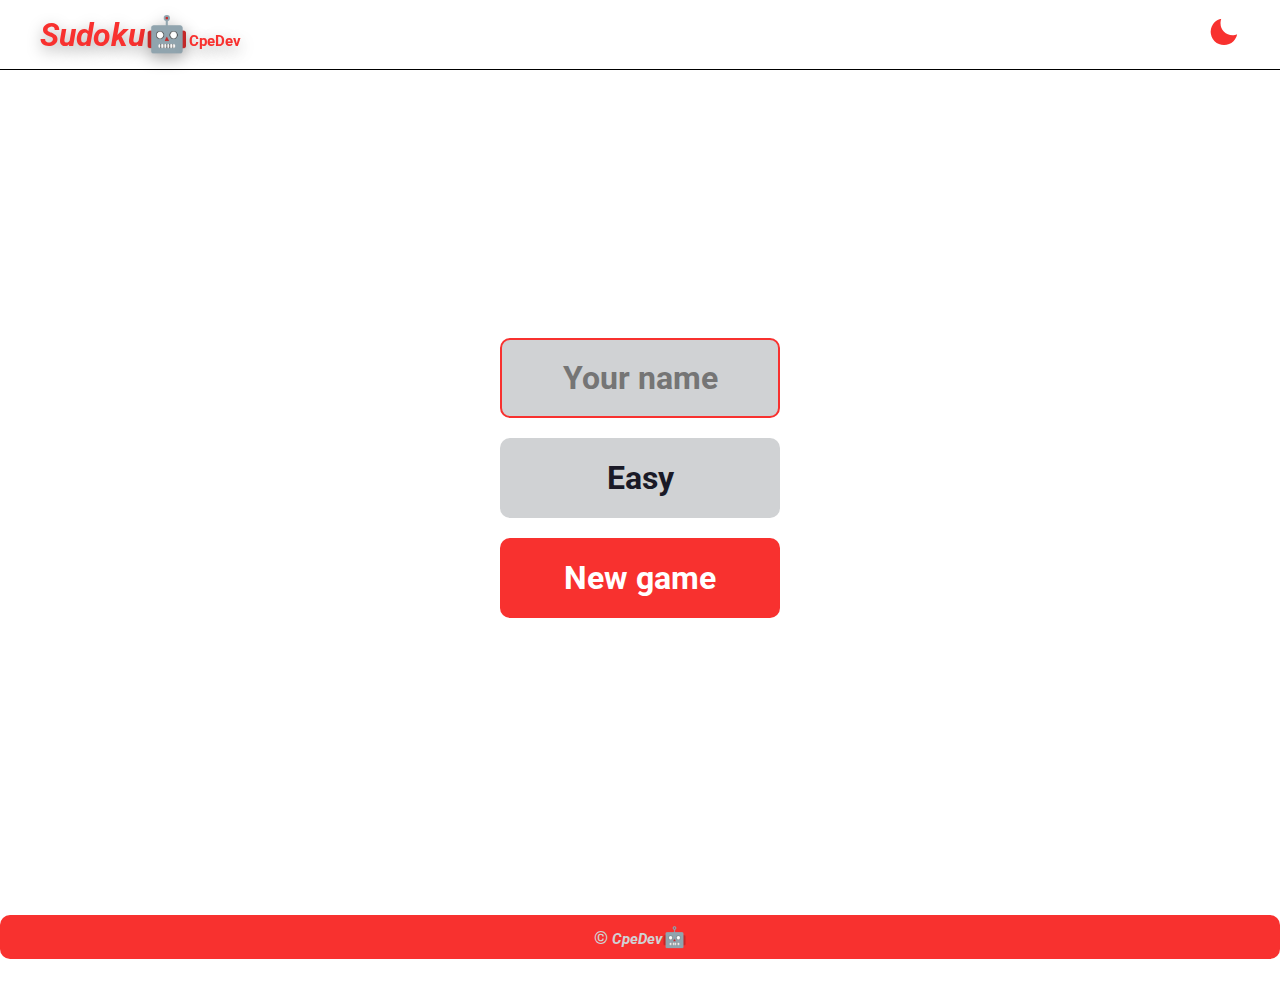
<file: index.html>
<!DOCTYPE html>
<html lang="en">
	<head>
		<meta charset="UTF-8" />
		<meta http-equiv="X-UA-Compatible" content="IE=edge" />
		<meta name="viewport" content="width=device-width, initial-scale=1.0" />
		<meta name="theme-color" content="#fff" />
		<title>Sudoku Game</title>
		<link rel="icon" type="image/jpg" href="./static/images/CpeDev.png" />
		<link
			href="https://unpkg.com/boxicons@2.1.4/css/boxicons.min.css"
			rel="stylesheet"
		/>
		<link rel="preconnect" href="https://fonts.googleapis.com" />
		<link rel="preconnect" href="https://fonts.gstatic.com" crossorigin />
		<link
			href="https://fonts.googleapis.com/css2?family=Roboto:ital,wght@0,300;1,900&display=swap"
			rel="stylesheet"
		/>
		<link rel="stylesheet" href="./static/design/styles.css" />
	</head>
	<body>
		<nav>
			<div class="nav-container">
				<a href="#" class="nav-logo text"
					>Sudoku<span class="robot">🤖</span
					><span class="logoclass">CpeDev</span></a
				>
				<div class="dark-mode-toggle" id="dark-mode-toggle">
					<i class="bx bxs-sun"></i>
					<i class="bx bxs-moon"></i>
				</div>
			</div>
		</nav>

		<div class="main">
			<div class="screen">
				<div class="start-screen active" id="start-screen">
					<input
						type="text"
						placeholder="Your name"
						maxlength="8"
						class="input-name"
						id="input-name"
					/>
					<div class="btn" id="btn-level">Easy</div>
					<div class="btn" id="btn-continue">Continue</div>
					<div class="btn btn-blue" id="btn-play">New game</div>
				</div>

				<div class="main-game" id="game-screen">
					<div class="main-sudoku-grid">
						<div class="main-grid-cell"></div>
						<div class="main-grid-cell"></div>
						<div class="main-grid-cell"></div>
						<div class="main-grid-cell"></div>
						<div class="main-grid-cell"></div>
						<div class="main-grid-cell"></div>
						<div class="main-grid-cell"></div>
						<div class="main-grid-cell"></div>
						<div class="main-grid-cell"></div>
						<div class="main-grid-cell"></div>
						<div class="main-grid-cell"></div>
						<div class="main-grid-cell"></div>
						<div class="main-grid-cell"></div>
						<div class="main-grid-cell"></div>
						<div class="main-grid-cell"></div>
						<div class="main-grid-cell"></div>
						<div class="main-grid-cell"></div>
						<div class="main-grid-cell"></div>
						<div class="main-grid-cell"></div>
						<div class="main-grid-cell"></div>
						<div class="main-grid-cell"></div>
						<div class="main-grid-cell"></div>
						<div class="main-grid-cell"></div>
						<div class="main-grid-cell"></div>
						<div class="main-grid-cell"></div>
						<div class="main-grid-cell"></div>
						<div class="main-grid-cell"></div>
						<div class="main-grid-cell"></div>
						<div class="main-grid-cell"></div>
						<div class="main-grid-cell"></div>
						<div class="main-grid-cell"></div>
						<div class="main-grid-cell"></div>
						<div class="main-grid-cell"></div>
						<div class="main-grid-cell"></div>
						<div class="main-grid-cell"></div>
						<div class="main-grid-cell"></div>
						<div class="main-grid-cell"></div>
						<div class="main-grid-cell"></div>
						<div class="main-grid-cell"></div>
						<div class="main-grid-cell"></div>
						<div class="main-grid-cell"></div>
						<div class="main-grid-cell"></div>
						<div class="main-grid-cell"></div>
						<div class="main-grid-cell"></div>
						<div class="main-grid-cell"></div>
						<div class="main-grid-cell"></div>
						<div class="main-grid-cell"></div>
						<div class="main-grid-cell"></div>
						<div class="main-grid-cell"></div>
						<div class="main-grid-cell"></div>
						<div class="main-grid-cell"></div>
						<div class="main-grid-cell"></div>
						<div class="main-grid-cell"></div>
						<div class="main-grid-cell"></div>
						<div class="main-grid-cell"></div>
						<div class="main-grid-cell"></div>
						<div class="main-grid-cell"></div>
						<div class="main-grid-cell"></div>
						<div class="main-grid-cell"></div>
						<div class="main-grid-cell"></div>
						<div class="main-grid-cell"></div>
						<div class="main-grid-cell"></div>
						<div class="main-grid-cell"></div>
						<div class="main-grid-cell"></div>
						<div class="main-grid-cell"></div>
						<div class="main-grid-cell"></div>
						<div class="main-grid-cell"></div>
						<div class="main-grid-cell"></div>
						<div class="main-grid-cell"></div>
						<div class="main-grid-cell"></div>
						<div class="main-grid-cell"></div>
						<div class="main-grid-cell"></div>
						<div class="main-grid-cell"></div>
						<div class="main-grid-cell"></div>
						<div class="main-grid-cell"></div>
						<div class="main-grid-cell"></div>
						<div class="main-grid-cell"></div>
						<div class="main-grid-cell"></div>
						<div class="main-grid-cell"></div>
						<div class="main-grid-cell"></div>
						<div class="main-grid-cell"></div>
					</div>
					<div class="main-game-info">
						<div class="main-game-info-box main-game-info-name">
							<span id="player-name"></span>
						</div>
						<div class="main-game-info-box main-game-info-level">
							<span id="game-level">Easy</span>
						</div>
					</div>
					<div class="main-game-info-box main-game-info-time">
						<span id="game-time">10:20</span>
						<div class="pause-btn" id="btn-pause">
							<i class="bx bx-pause"></i>
						</div>
					</div>
					<div class="numbers">
						<div class="number">1</div>
						<div class="number">2</div>
						<div class="number">3</div>
						<div class="number">4</div>
						<div class="number">5</div>
						<div class="number">6</div>
						<div class="number">7</div>
						<div class="number">8</div>
						<div class="number">9</div>
						<div class="delete" id="btn-delete">&#8998;</div>
					</div>
				</div>
				<div class="pause-screen" id="pause-screen">
					<div class="btn btn-blue" id="btn-resume">Resume</div>
					<div class="btn" id="btn-new-game">New game</div>
				</div>
				<div class="result-screen" id="result-screen">
					<div class="congrate">Competed</div>
					<div class="info">Time</div>
					<div id="result-time"></div>
					<div class="btn" id="btn-new-game-2">New game</div>
				</div>
			</div>
		</div>

		<script src="./static/js/constant.js"></script>
		<script src="./static/js/sudoku.js"></script>
		<script src="./static/js/app.js"></script>
	</body>

	<footer>
		<div class="main-copyright">
			<a class="copyright" href="https://github.com/cpe-prog"
				><span class="footer">&copy; </span>CpeDev<span class="footer footerbot"
					>🤖</span
				></a
			>
		</div>
	</footer>
</html>
</file>
<file: static/design/styles.css>
:root {
    --bg-main: #d0d2d4;
    --bg-body: #fff;
    --color-txt: #1a1a27;
    --filled-color: #000;
    --filled-bg: #c2f1fa;

    --white: #fff;
    --blue: #f8312f;
    --red: #5844ce;
    --black: #000;

    --nav-size: 70px;
    --sudoku-cell-size: 50px;

    --border-radius: 10px;

    --space-y: 20px;

    --gap: 5px;

    --font-size: 1.5rem;
    --font-size-lg: 2rem;
    --font-size-xl: 3rem;
}

.dark {
    --bg-main: #26262e;
    --bg-body: #1a1a27;
    --color-txt: #a2aab3;
    --filled-color: #87849b;
    --filled-bg: #000;
}

* {
    padding: 0;
    margin: 0;
    box-sizing: border-box;
    -webkit-top-highlight-color: transparent;
}

body{
    font-family: 'Roboto', sans-serif;
    background-color: var(--bg-body);
    overflow-x: hidden;
    user-select: none;
}

.main-copyright{
    margin: 30px auto;
    width: 100%;
    text-align: center;
    padding: 10px;
    border-radius: var(--border-radius);
    background-color: var(--blue);
}

.copyright{
    font-family: 'Roboto', sans-serif;
    font-size: 15px;
    color: var(--bg-main);
    font-weight: bold;
    font-style: italic;
}

.logoclass{
    color: #f8312f;
    font-style: normal;
    font-size: 15px;
}

.robot{
    font-style: normal;
    font-size: 35px;
}

.footer{
    font-size: 18px;
    font-style: normal;
}

.footerbot{
    font-size: 20px;
}

input{
    font-family: 'Roboto', sans-serif;
    border: 2px solid var(--bg-main);
    color: #757575;
    font-weight: bold;
}

input:hover, input:focus{
    border-color: var(--blue);
}

a{
    text-decoration: none;
    color: unset;
}

ul{
    list-style-type: none;
}

nav {
    background-color: var(--bg-body);
    color: var(--color-txt);
    position: fixed;
    top: 0;
    width: 100%;
    z-index: 99;
}

.nav-container{
    max-width: 1280px;
    margin: auto;
    display: flex;
    align-items: center;
    justify-content: space-between;
    padding: 0 40px;
    height: var(--nav-size);
    border-bottom: 1px solid var(--filled-color);
}

.nav-logo{
    font-size: var(--font-size-lg);
    color: var(--blue);
    font-weight: bold;
    font-style: italic;
    text-shadow: rgba(0, 0, 0, 0.35) 0px 5px 15px;
}

.dark-mode-toggle{
    color: #f8312f;
    font-size: var(--font-size-lg);
    cursor: pointer;
}

.bxs-sun{
    display: none;
}

.bxs-moon{
    display: inline-block;
}

.dark .bxs-sun{
    display: inline-block;
}

.dark .bxs-moon{
    display: none;
}

.main {
    padding-top: var(--nav-size);
    display: grid;
    place-items: center;
}

.screen {
    position: relative;
    overflow: hidden;
    height: 100%;
    min-width: 400px;
}

.start-screen {
    position: absolute;
    top: 0;
    left: 0;
    width: 100%;
    height: 100%;
    transform: translateX(-100%);
    transition: transform 0.3s ease-in-out;
    display: flex;
    flex-direction: column;
    align-items: center;
    justify-content: center;
}

.start-screen.active {
    transform: translateX(0);
}

.start-screen > * + * {
    margin-top: 20px;
}

.input-name {
    height: 80px;
    width: 280px;
    border-radius: var(--border-radius);
    outline: 0;
    background-color: var(--bg-main);
    padding: 20px;
    font-size: var(--font-size-lg);
    text-align: center;
}

.btn {
    font-weight: bolder;
    height: 80px;
    width: 280px;
    background-color: var(--bg-main);
    color: var(--color-txt);
    border-radius: var(--border-radius);
    display: grid;
    place-items: center;
    transition: width 0.3s ease-in-out;
    overflow: hidden;
    font-size: var(--font-size-lg);
    cursor: pointer;
}

.btn-blue {
    background-color: var(--blue);
    color: var(--white);
}

.input-err {
    border-color: var(--red);
    animation: bounce 0.5s cubic-bezier(0.175, 0.885, 0.32, 1.275);
}

@keyframes bounce {
    0% {
        transform: translateX(0);
    }
    25% {
        transform: translateX(20px);
    }
    50% {
        transform: translateX(-20px);
    }
    100% {
        transform: translateX(0);
    }
}

.main-game {
    display: flex;
    height: 100%;
    flex-direction: column;
    justify-content: space-between;
    padding: 30px 0;
    transform: translateX(100%);
    transition: transform 0.3s ease-in-out;
}

.main-game.active {
    transform: translateX(0);
}

.main-sudoku-grid {
    display: grid;
    gap: var(--gap);
    border-radius: 5px;
    grid-template-columns: repeat(9, auto);
}

.main-grid-cell {
    font-weight: bold;
    height: var(--sudoku-cell-size);
    width: var(--sudoku-cell-size);
    border-radius: 6px;
    background-color: var(--bg-main);
    color: var(--blue);
    display: grid;
    place-items: center;
    font-size: var(--font-size);
    cursor: pointer;
}

.main-grid-cell.filled {
    background-color: rgb(141, 189, 252);
    color: var(--filled-color);
}

.main-grid-cell.selected {
    background-color: var(--blue);
    color: var(--white);
}

.main-grid-cell:hover {
    border: 2px solid var(--blue);
}

.main-grid-cell.hover {
    border: 3px solid var(--blue);
}

.dark .main-grid-cell.hover {
    border: 1px solid var(--blue);
}

.main-grid-cell.err {
    background-color: var(--red);
    color: var(--white);
}

.main-game-info {
    font-weight: bold;
    margin-top: var(--space-y);
    margin-bottom: 10px;
    display: grid;
    grid-template-columns: 1fr 1fr;
    gap: 10px;
}

.main-game-info-box {
    height: 45px;
    background-color: var(--bg-main);
    color: var(--color-txt);
    border-radius: var(--border-radius);
    display: grid;
    place-items: center;
    padding: 0 20px;
    font-size: var(--font-size);
}

.main-game-info-time {
    font-weight: bold;
    border-radius: 6px;
    position: relative;
    align-items: center;
    justify-content: center;
    padding-left: 2rem;
    margin-bottom: auto;
}

.pause-btn {
    position: absolute;
    right: 10px;
    height: 30px;
    width: 30px;
    border-radius: 4px;
    background-color: var(--blue);
    color: var(--white);
    font-size: var(--font-size);
    display: grid;
    place-items: center;
    cursor: pointer;
}

.numbers {
    font-weight: bold;
    margin-top: var(--space-y);
    display: grid;
    grid-template-columns: repeat(5, 1fr);
    gap: 5px;
}

.number {
    height: var(--sudoku-cell-size);
    border-radius: 6px;
    background-color: var(--bg-main);
    color: var(--color-txt);
    display: grid;
    place-items: center;
    font-size: var(--font-size);
    cursor: pointer;
}

.delete {
    background-color: var(--blue);
    color: var(--white);
    height: var(--sudoku-cell-size);
    border-radius: 6px;
    display: grid;
    place-items: center;
    font-size: var(--font-size);
    cursor: pointer;
}

.pause-screen,
.result-screen {
    border-radius: 8px;
    position: absolute;
    top: 0;
    left: 0;
    width: 100%;
    height: 100%;
    background-color: var(--bg-body);
    align-items: center;
    justify-content: center;
    flex-direction: column;
    display: none;
}

.pause-screen.active,
.result-screen.active {
    display: flex;
}

.pause-screen > * + *,
.result-screen > * + * {
    margin-top: 20px;
}

.result-screen.active div {
    animation: zoom-in 0.5s cubic-bezier(0.175, 0.885, 0.32, 1.275);
}

.pause-screen.active .btn {
    animation: zoom-in 0.5s cubic-bezier(0.175, 0.885, 0.32, 1.275);
}

.result-screen .congrate {
    font-size: var(--font-size-xl);
    color: var(--blue);
}

.result-screen .info {
    color: var(--color-txt);
    font-size: var(--font-size);
}

#result-time {
    color: var(--blue);
    font-size: var(--font-size-xl);
}

.zoom-in {
    animation: zoom-in 0.5s cubic-bezier(0.175, 0.885, 0.32, 1.275);
}

@keyframes zoom-in {
    0% {
        transform: scale(3);
    }
    100% {
        transform: scale(1);
    }
}

.cell-err {
    animation: zoom-out-shake 0.5s cubic-bezier(0.175, 0.885, 0.32, 1.275);
}

@keyframes zoom-out-shake {
    0% {
        transform: scale(2);
    }
    25% {
        transform: scale(2) rotate(30deg);
    }
    50% {
        transform: scale(2) rotate(-30deg);
    }
    100% {
        transform: scale(1);
    }
}

@media only screen and (max-width: 800px) {
    :root {
        --nav-size: 50px;

        --sudoku-cell-size: 30px;

        --border-radius: 5px;

        --space-y: 10px;

        --gap: 2px;

        --font-size: 1rem;
        --font-size-lg: 1.5rem;
        --font-size-xl: 2rem;
    }

    .input-name,
    .btn {
        height: 50px;
    }

    .main-grid-cell.hover {
        border-width: 2px;
    }

    .screen {
        min-width: unset;
    }

    .main {
        margin-top: 35px;
        height: 85vh;
    }

    .main-copyright{
        margin: 20px auto;
        width: 50%;
        text-align: center;
        padding: 10px;
        border-radius: var(--border-radius);
        background-color: var(--blue);
    }
}
</file>
